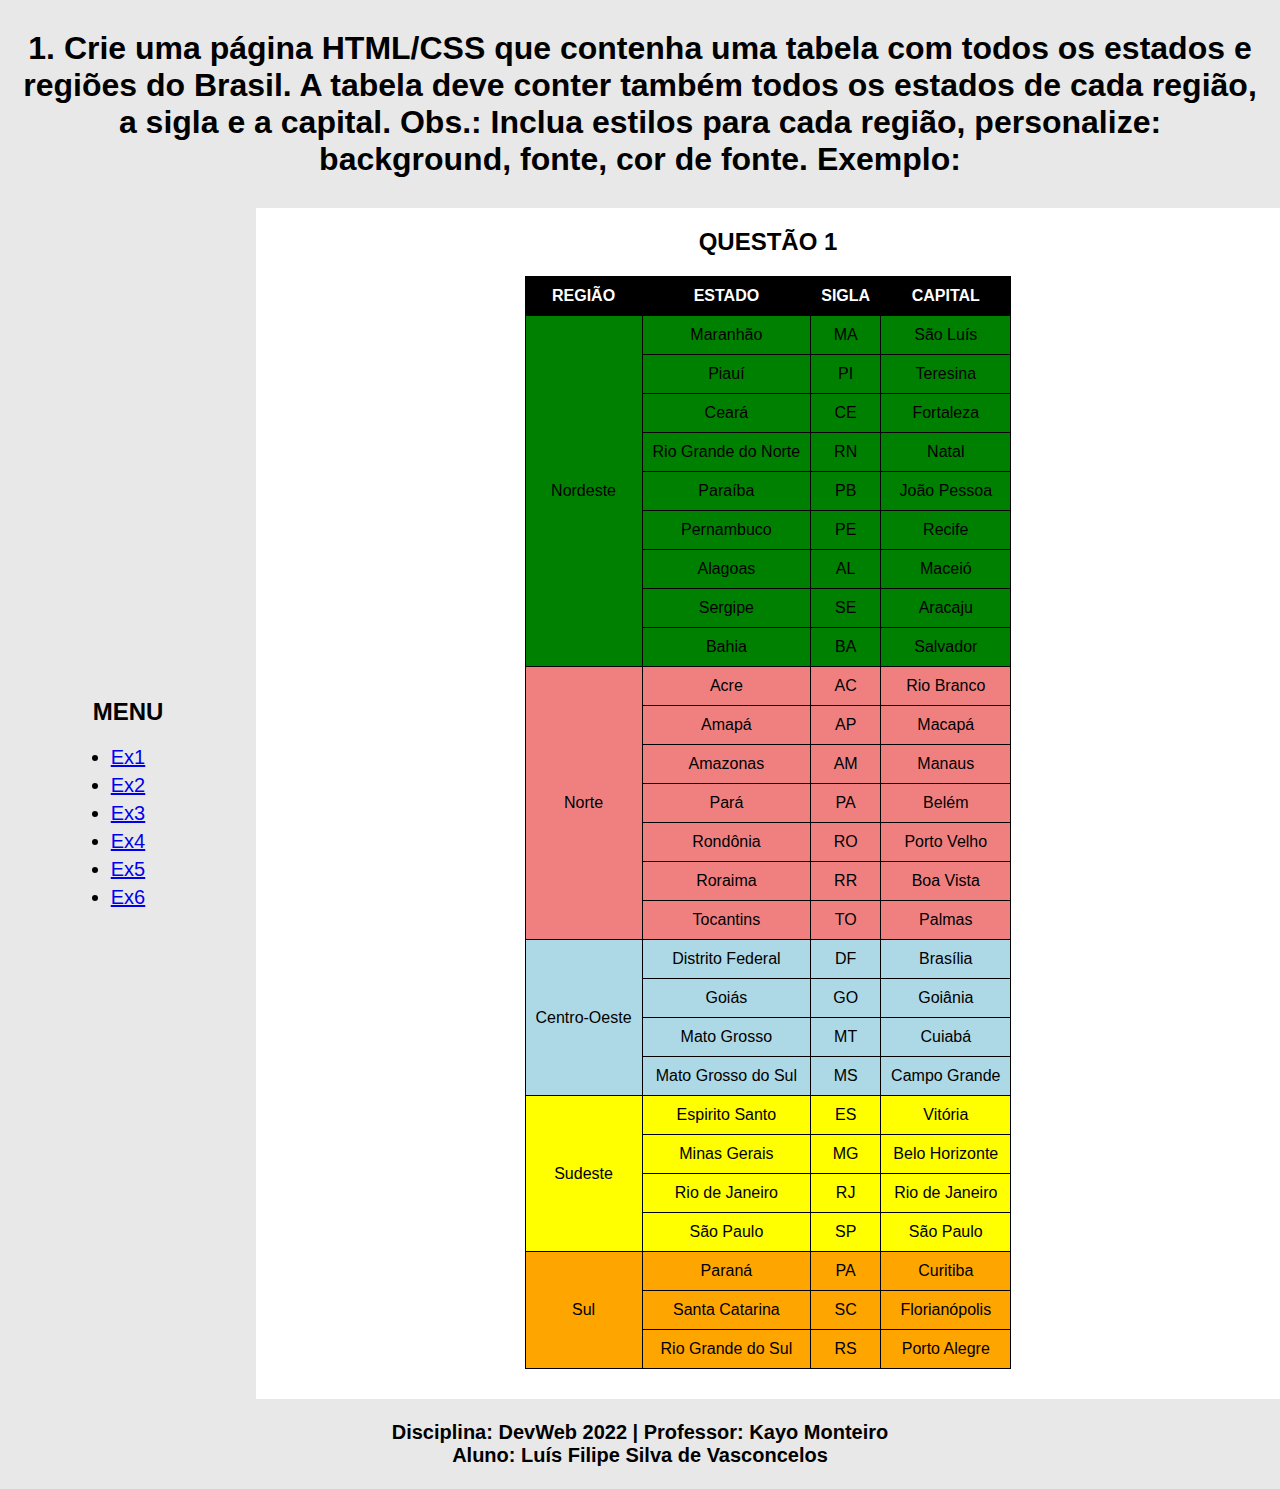
<file: questao1/index.html>
<!-- 
    Crie uma página HTML/CSS que contenha uma tabela com todos os estados
    e regiões do Brasil. A tabela deve conter também todos os estados de cada
    região, a sigla e a capital. Obs.: Inclua estilos para cada região, personalize:
    background, fonte, cor de fonte. Exemplo:
-->


<!DOCTYPE html>
<html lang="pt-br">
<head>
    <meta charset="UTF-8">
    <meta http-equiv="X-UA-Compatible" content="IE=edge">
    <meta name="viewport" content="width=device-width, initial-scale=1.0">
    <link rel="stylesheet" href="styles.css">
    <link rel="stylesheet" href="../main.css">
    <title>Questao 1</title>
</head>
<body>
    <header>
        <h1 class="questao">1. Crie uma página HTML/CSS que contenha uma tabela com todos os estados
            e regiões do Brasil. A tabela deve conter também todos os estados de cada
            região, a sigla e a capital. Obs.: Inclua estilos para cada região, personalize:
            background, fonte, cor de fonte. Exemplo:</h1>
    </header>
    <div class="corpo">
        <aside>
            <h2 class="menu-title">Menu</h2>
            <nav>
                <ul class="nav">
                    <li><a href="../questao1/index.html">Ex1</a></li>
                    <li><a href="../questao2/index.html">Ex2</a></li>
                    <li><a href="../questao3/index.html">Ex3</a></li>
                    <li><a href="../questao4/index.html">Ex4</a></li>
                    <li><a href="../questao5/index.html">Ex5</a></li>
                    <li><a href="../questao6/index.html">Ex6</a></li>
                </ul>
            </nav>
        </aside>
        <main>
            <h2 class="content-title">Questão 1</h2>
            <table align="center">
                <thead>
                    <tr>
                        <th>Região</th>
                        <th>Estado</th>
                        <th>Sigla</th>
                        <th>Capital</th>
                    </tr>
                </thead>
                <tbody>
                    <tr>
                        <td rowspan="9">Nordeste</td>
                        <td>Maranhão</td>
                        <td>MA</td>
                        <td>São Luís</td>
                    </tr>
                    <tr>
                        <td>Piauí</td>
                        <td>PI</td>
                        <td>Teresina</td>
                    </tr>
                    <tr>
                        <td>Ceará</td>
                        <td>CE</td>
                        <td>Fortaleza</td>
                    </tr>
                    <tr>
                        <td>Rio Grande do Norte</td>
                        <td>RN</td>
                        <td>Natal</td>
                    </tr>
                    <tr>
                        <td>Paraíba</td>
                        <td>PB</td>
                        <td>João Pessoa</td>
                    </tr>
                    <tr>
                        <td>Pernambuco</td>
                        <td>PE</td>
                        <td>Recife</td>
                    </tr>
                    <tr>
                        <td>Alagoas</td>
                        <td>AL</td>
                        <td>Maceió</td>
                    </tr>
                    <tr>
                        <td>Sergipe</td>
                        <td>SE</td>
                        <td>Aracaju</td>
                    </tr>
                    <tr>
                        <td>Bahia</td>
                        <td>BA</td>
                        <td>Salvador</td>
                    </tr>
                    <tr>
                        <td rowspan="7">Norte</td>
                        <td>Acre</td>
                        <td>AC</td>
                        <td>Rio Branco</td>
                    </tr>
                    <tr>
                        <td>Amapá</td>
                        <td>AP</td>
                        <td>Macapá</td>
                    </tr>
                    <tr>
                        <td>Amazonas</td>
                        <td>AM</td>
                        <td>Manaus</td>
                    </tr>
                    <tr>
                        <td>Pará</td>
                        <td>PA</td>
                        <td>Belém</td>
                    </tr>
                    <tr>
                        <td>Rondônia</td>
                        <td>RO</td>
                        <td>Porto Velho</td>
                    </tr>
                    <tr>
                        <td>Roraima</td>
                        <td>RR</td>
                        <td>Boa Vista</td>
                    </tr>
                    <tr>
                        <td>Tocantins</td>
                        <td>TO</td>
                        <td>Palmas</td>
                    </tr>
                    <tr>
                        <td rowspan="4">Centro-Oeste</td>
                        <td>Distrito Federal</td>
                        <td>DF</td>
                        <td>Brasília</td>
                    </tr>
                    <tr>
                        <td>Goiás</td>
                        <td>GO</td>
                        <td>Goiânia</td>
                    </tr>
                    <tr>
                        <td>Mato Grosso</td>
                        <td>MT</td>
                        <td>Cuiabá</td>
                    </tr>
                    <tr>
                        <td>Mato Grosso do Sul</td>
                        <td>MS</td>
                        <td>Campo Grande</td>
                    </tr>
                    <tr>
                        <td rowspan="4">Sudeste</td>
                        <td>Espirito Santo</td>
                        <td>ES</td>
                        <td>Vitória</td>
                    </tr>
                    <tr>
                        <td>Minas Gerais</td>
                        <td>MG</td>
                        <td>Belo Horizonte</td>
                    </tr>
                    <tr>
                        <td>Rio de Janeiro</td>
                        <td>RJ</td>
                        <td>Rio de Janeiro</td>
                    </tr>
                    <tr>
                        <td>São Paulo</td>
                        <td>SP</td>
                        <td>São Paulo</td>
                    </tr>
                    <tr>
                        <td rowspan="3">Sul</td>
                        <td>Paraná</td>
                        <td>PA</td>
                        <td>Curitiba</td>
                    </tr>
                    <tr>
                        <td>Santa Catarina</td>
                        <td>SC</td>
                        <td>Florianópolis</td>
                    </tr>
                    <tr>
                        <td>Rio Grande do Sul</td>
                        <td>RS</td>
                        <td>Porto Alegre</td>
                    </tr>
                </tbody>
            </table>
        </main>
    </div>
    <footer>
        <p class="p-footer">
            Disciplina: DevWeb 2022 | Professor: Kayo Monteiro
            <br>
            Aluno: Luís Filipe Silva de Vasconcelos
        </p>
    </footer>
</body>
</html>
</file>
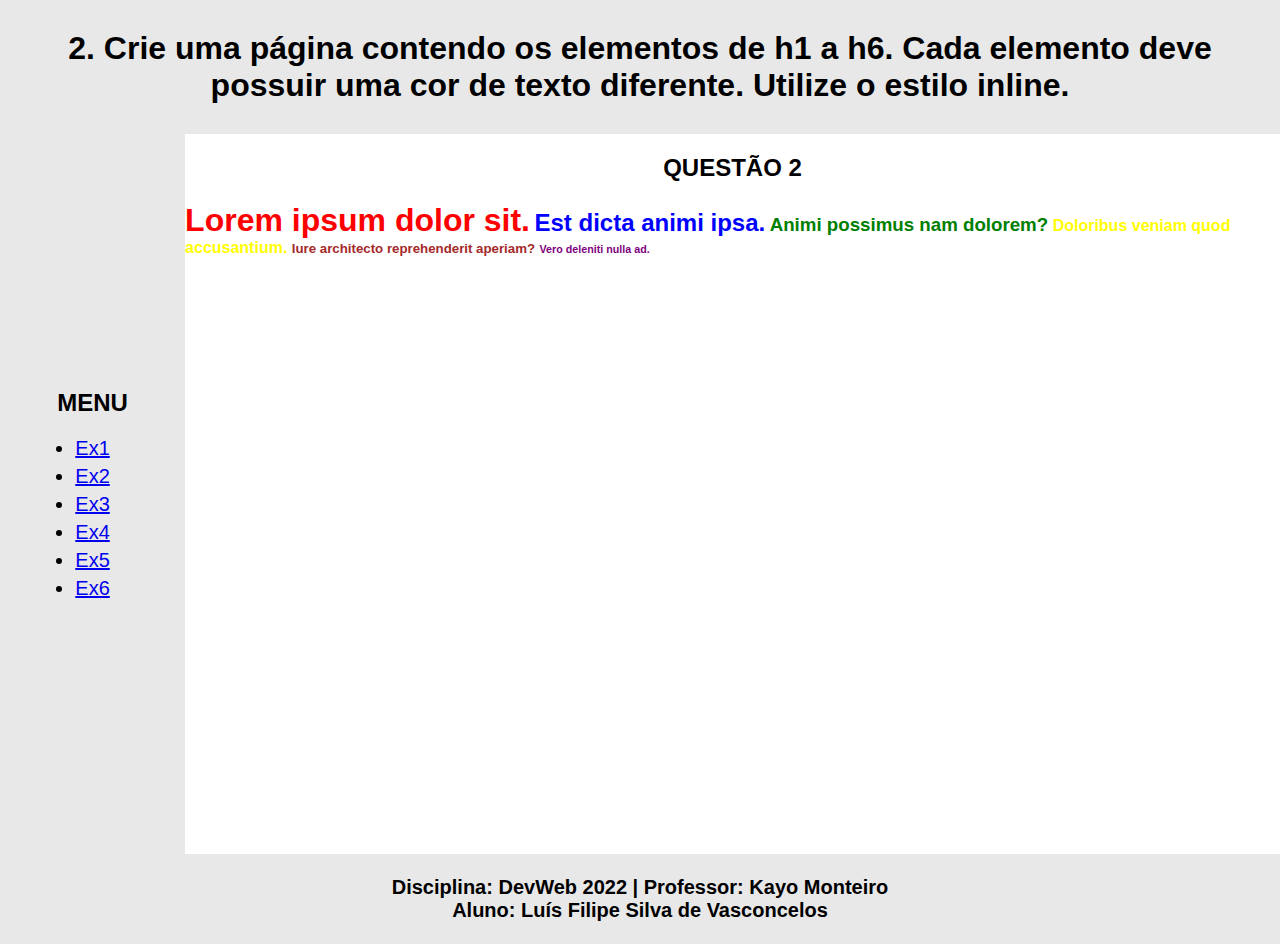
<file: questao2/index.html>
<!--
    Crie uma página contendo os elementos de h1 a h6. Cada elemento deve
    possuir uma cor de texto diferente. Utilize o estilo inline.    
-->

<!DOCTYPE html>
<html lang="pt-br">
<head>
    <meta charset="UTF-8">
    <meta http-equiv="X-UA-Compatible" content="IE=edge">
    <meta name="viewport" content="width=device-width, initial-scale=1.0">
    <link rel="stylesheet" href="../main.css">
    <link rel="stylesheet" href="style.css">
    
    <title>Questao 1</title>
</head>
<body>
    <header>
        <h1 class="questao">2. Crie uma página contendo os elementos de h1 a h6. Cada elemento deve
            possuir uma cor de texto diferente. Utilize o estilo inline.    </h1>
    </header>
    <div class="corpo">
        <aside>
            <h2 class="menu-title">Menu</h2>
            <nav>
                <ul class="nav">
                    <li><a href="../questao1/index.html">Ex1</a></li>
                    <li><a href="../questao2/index.html">Ex2</a></li>
                    <li><a href="../questao3/index.html">Ex3</a></li>
                    <li><a href="../questao4/index.html">Ex4</a></li>
                    <li><a href="../questao5/index.html">Ex5</a></li>
                    <li><a href="../questao6/index.html">Ex6</a></li>
                </ul>
            </nav>
        </aside>
        <main>
            <h2 class="content-title">Questão 2</h2>
            <div>
                <h1 id="h1">Lorem ipsum dolor sit.</h1>
                <h2 id="h2">Est dicta animi ipsa.</h2>
                <h3 id="h3">Animi possimus nam dolorem?</h3>
                <h4 id="h4">Doloribus veniam quod accusantium.</h4>
                <h5 id="h5">Iure architecto reprehenderit aperiam?</h5>
                <h6 id="h6">Vero deleniti nulla ad.</h6>
            </div>
        </main>
    </div>
    <footer>
        <p class="p-footer">
            Disciplina: DevWeb 2022 | Professor: Kayo Monteiro
            <br>
            Aluno: Luís Filipe Silva de Vasconcelos
        </p>
    </footer>
</body>
</html>
</file>
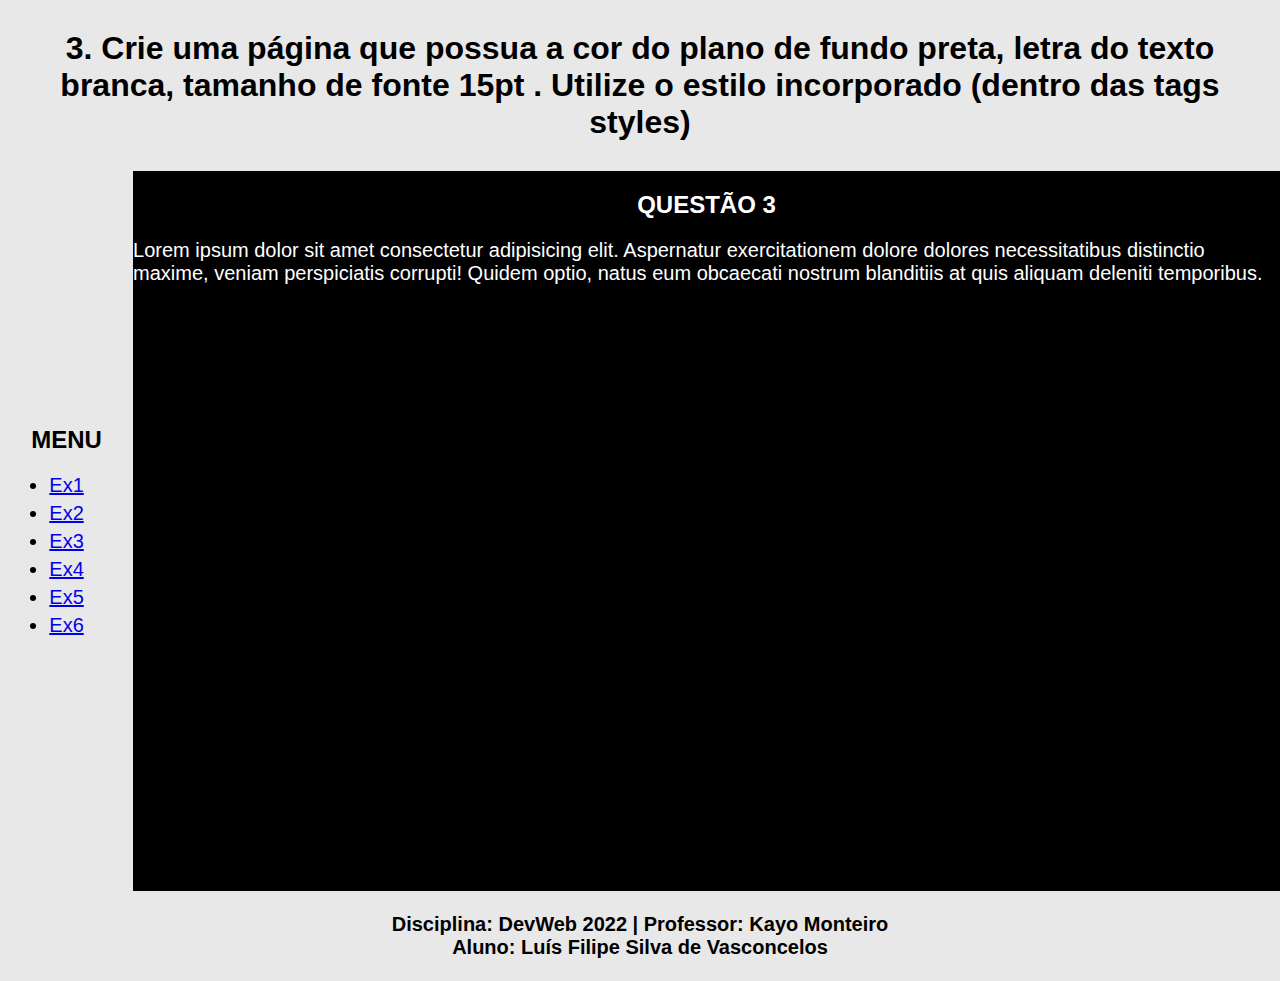
<file: questao3/index.html>
<!--
    Crie uma página que possua a cor do plano de fundo preta, letra do texto
    branca, tamanho de fonte 15pt . Utilize o estilo incorporado (dentro das tags
    <style> </style>). 
-->

<!DOCTYPE html>
<html lang="pt-br">
<head>
    <meta charset="UTF-8">
    <meta http-equiv="X-UA-Compatible" content="IE=edge">
    <meta name="viewport" content="width=device-width, initial-scale=1.0">
    <link rel="stylesheet" href="../main.css">
    <title>Questao 3</title>
    <style>
        body {
            background-color: black;
        }
        p {
            color:white;
            font-size: 15pt;
        }
    </style>
</head>
<body>
    <header>
        <h1 class="questao">3. Crie uma página que possua a cor do plano de fundo preta, letra do texto
            branca, tamanho de fonte 15pt . Utilize o estilo incorporado (dentro das tags styles)</h1>
    </header>
    <div class="corpo">
        <aside>
            <h2 class="menu-title">Menu</h2>
            <nav>
                <ul class="nav">
                    <li><a href="../questao1/index.html">Ex1</a></li>
                    <li><a href="../questao2/index.html">Ex2</a></li>
                    <li><a href="../questao3/index.html">Ex3</a></li>
                    <li><a href="../questao4/index.html">Ex4</a></li>
                    <li><a href="../questao5/index.html">Ex5</a></li>
                    <li><a href="../questao6/index.html">Ex6</a></li>
                </ul>
            </nav>
        </aside>
        <main>
            <h2 class="content-title" style="color:#fff;">Questão 3</h2>
            <div>
                <p>Lorem ipsum dolor sit amet consectetur adipisicing elit. Aspernatur exercitationem dolore dolores necessitatibus distinctio maxime, veniam perspiciatis corrupti! Quidem optio, natus eum obcaecati nostrum blanditiis at quis aliquam deleniti temporibus.</p>
            </div>
        </main>
    </div>
    <footer>
        <p class="p-footer">
            Disciplina: DevWeb 2022 | Professor: Kayo Monteiro
            <br>
            Aluno: Luís Filipe Silva de Vasconcelos
        </p>
    </footer>
</body>
</html>
</file>
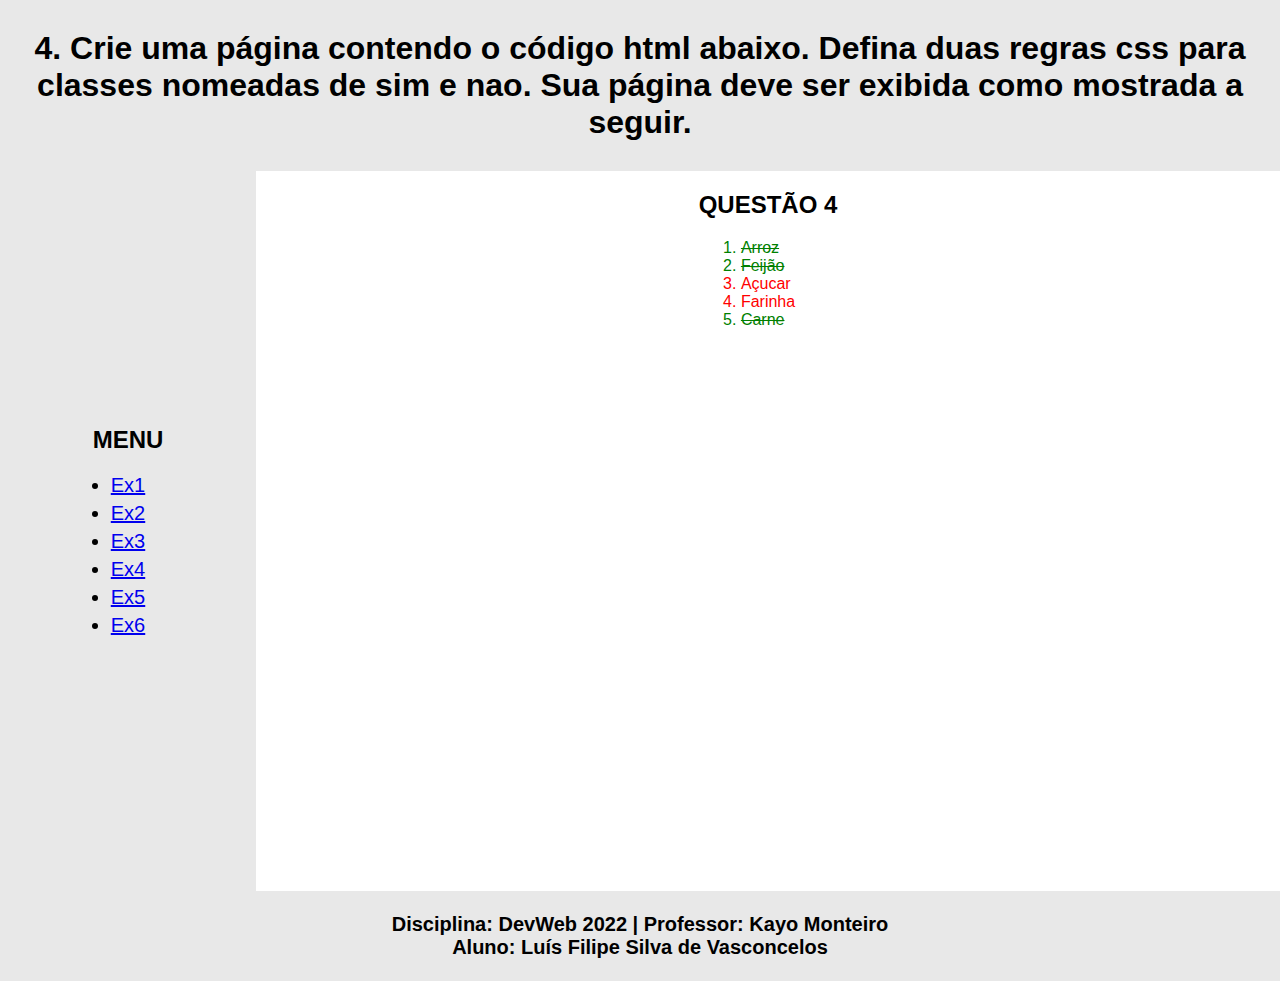
<file: questao4/index.html>
<!--
    Crie uma página contendo o código html abaixo. Defina duas regras css para
    classes nomeadas de sim e nao. Sua página deve ser exibida como mostrada
    a seguir. 
-->

<!DOCTYPE html>
<html lang="pt-br">
<head>
    <meta charset="UTF-8">
    <meta http-equiv="X-UA-Compatible" content="IE=edge">
    <meta name="viewport" content="width=device-width, initial-scale=1.0">
    <title>Questao 4</title>
    <link rel="stylesheet" href="style.css">
    <link rel="stylesheet" href="../main.css">
</head>
<body>
    <header>
        <h1 class="questao">4. Crie uma página contendo o código html abaixo. Defina duas regras css para
            classes nomeadas de sim e nao. Sua página deve ser exibida como mostrada
            a seguir. </h1>
    </header>
    <div class="corpo">
        <aside>
            <h2 class="menu-title">Menu</h2>
            <nav>
                <ul class="nav">
                    <li><a href="../questao1/index.html">Ex1</a></li>
                    <li><a href="../questao2/index.html">Ex2</a></li>
                    <li><a href="../questao3/index.html">Ex3</a></li>
                    <li><a href="../questao4/index.html">Ex4</a></li>
                    <li><a href="../questao5/index.html">Ex5</a></li>
                    <li><a href="../questao6/index.html">Ex6</a></li>
                </ul>
            </nav>
        </aside>
        <main>
            <h2 class="content-title">Questão 4</h2>
            <div>
                <ol>
                    <li class="sim">Arroz</li>
                    <li class="sim">Feijão</li>
                    <li class="nao">Açucar</li>
                    <li class="nao">Farinha</li>
                    <li class="sim">Carne</li>
                </ol>
            </div>
        </main>
    </div>
    <footer>
        <p class="p-footer">
            Disciplina: DevWeb 2022 | Professor: Kayo Monteiro
            <br>
            Aluno: Luís Filipe Silva de Vasconcelos
        </p>
    </footer>
</body>
</html>
</file>
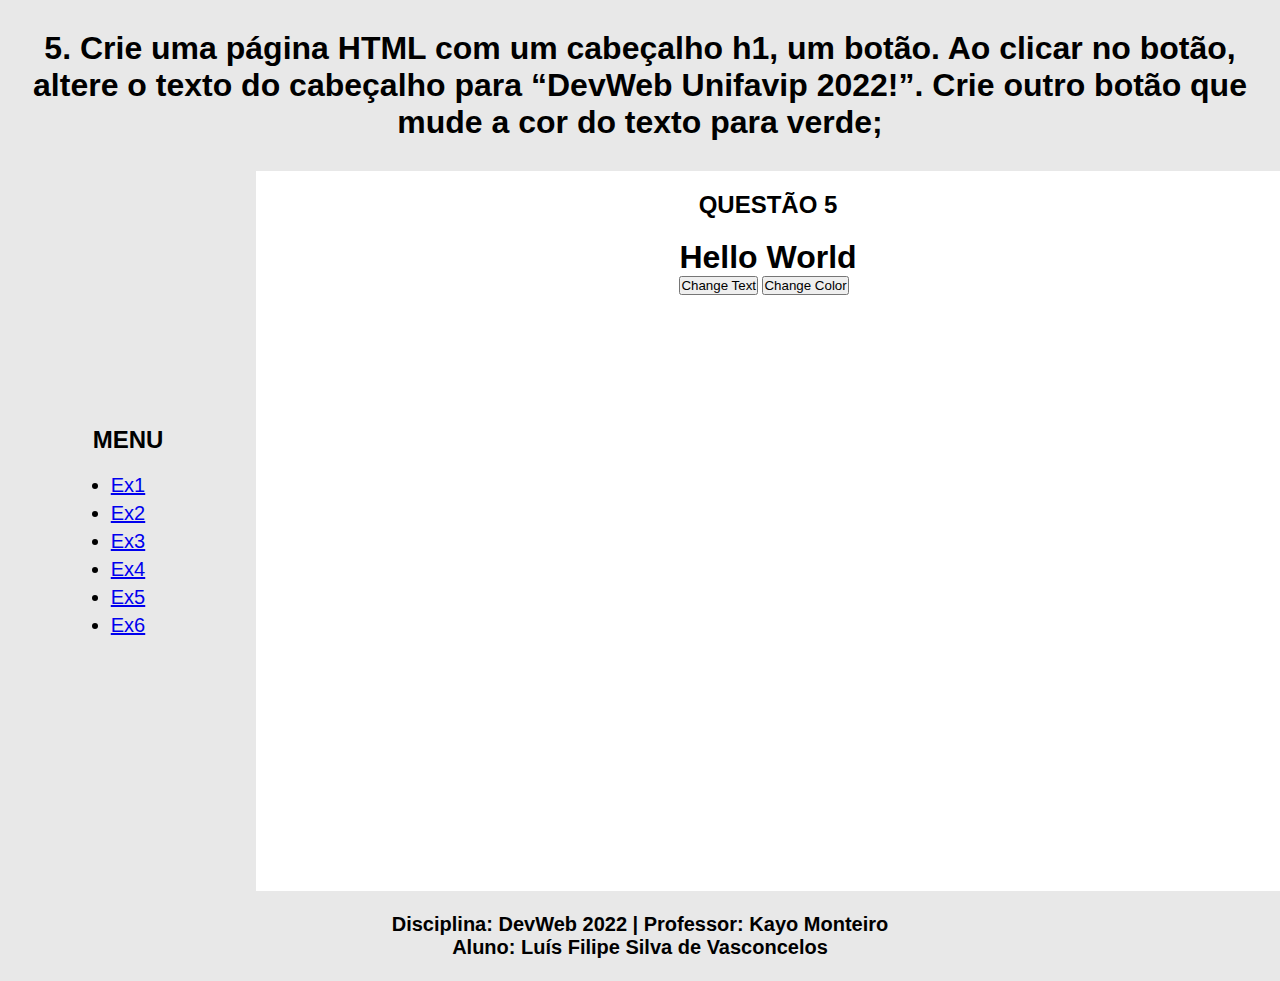
<file: questao5/index.html>
<!--
    Crie uma página HTML com um cabeçalho h1, um botão. Ao clicar no botão,
    altere o texto do cabeçalho para “DevWeb Unifavip 2022!”. Crie outro botão
    que mude a cor do texto para verde;
-->

<!DOCTYPE html>
<html lang="pt-br">
<head>
    <meta charset="UTF-8">
    <meta http-equiv="X-UA-Compatible" content="IE=edge">
    <meta name="viewport" content="width=device-width, initial-scale=1.0">
    <title>Questao 5</title>
    <link rel="stylesheet" href="../main.css">
</head>
<body>
    <header>
        <h1 class="questao">5. Crie uma página HTML com um cabeçalho h1, um botão. Ao clicar no botão,
            altere o texto do cabeçalho para “DevWeb Unifavip 2022!”. Crie outro botão
            que mude a cor do texto para verde;</h1>
    </header>
    <div class="corpo">
        <aside>
            <h2 class="menu-title">Menu</h2>
            <nav>
                <ul class="nav">
                    <li><a href="../questao1/index.html">Ex1</a></li>
                    <li><a href="../questao2/index.html">Ex2</a></li>
                    <li><a href="../questao3/index.html">Ex3</a></li>
                    <li><a href="../questao4/index.html">Ex4</a></li>
                    <li><a href="../questao5/index.html">Ex5</a></li>
                    <li><a href="../questao6/index.html">Ex6</a></li>
                </ul>
            </nav>
        </aside>
        <main>
            <h2 class="content-title">Questão 5</h2>
            <div>
                <h1 id="title">Hello World</h1>
                <button id="change-text">Change Text</button>
                <button id="change-color">Change Color</button>
            </div>
        </main>
    </div>
    <footer>
        <p class="p-footer">
            Disciplina: DevWeb 2022 | Professor: Kayo Monteiro
            <br>
            Aluno: Luís Filipe Silva de Vasconcelos
        </p>
    </footer>
    <script src="script.js"></script>
</body>
</html>
</file>
<file: questao1/styles.css>
table, th, td {
    border: 1px solid black;
}

table {
    border-collapse: collapse;
    margin: auto;
}

th, td {
    padding: 10px;
    text-align: center;
}

th {
    font-weight: bold;
    background-color: #000;
    color: #fff;
    text-transform: uppercase;
}

tr:nth-child(-n+9) {
    background-color: green;
}

tr:nth-child(n+10):nth-child(-n+16){
    background-color: lightcoral;
}

tr:nth-child(n+17):nth-child(-n+20){
    background-color: lightblue;
}

tr:nth-child(n+21):nth-child(-n+24){
    background-color: yellow;
}

tr:nth-child(n+25):nth-child(-n+27){
    background-color: orange;
}

/*Vai de -- até --*/
</file>
<file: main.css>
* {
    margin: 0;
    padding: 0;
    box-sizing: border-box;
    font-family: sans-serif;
}

header {
    width: 100vw;
    display: flex;
    justify-content: center;
    align-items: center;
    padding: 30px 20px;
    background-color: rgb(232, 232, 232);
    min-height: 10vh;
}


.questao {
    text-align: center;
}

.corpo {
    display: flex;
    flex-grow: 1;
    min-height: 80vh;   
}

.corpo > aside {
    width: 20vw;
    background-color: rgb(232, 232, 232);
    display: flex;
    justify-content: center;
    align-items: center;
    flex-direction: column;
}

.corpo > main {
    flex-grow: 1;
    display: flex;
    align-items: center;
    flex-direction: column;
    padding-bottom: 30px;
}

.corpo > main > h2 {
    text-align: center;
}

.content-title {
    margin-top: 20px;
    margin-bottom: 20px;
    text-transform: uppercase;
}

.menu-title {
    text-align: center;
    margin-top: 20px;
    text-transform: uppercase;
}

.nav {
    display: flex;
    justify-content: center;
    align-items: center;
    flex-direction: column;
    margin-top: 20px;
    margin-bottom: 20px;
    gap: 5px;
}

.nav > li {
    font-size: 20px;
}

footer {
    background-color: rgb(232, 232, 232);
    height: 10vh;
    display: flex;
    justify-content: center;
    align-items: center;
}

.p-footer {
    font-size: 20px;
    text-align: center;
    font-weight: bold;
    color: #000;
}
</file>
<file: questao2/style.css>
#h1, #h2, #h3, #h4, #h5, #h6 {
    display: inline;
}

#h1 {
    color: red;
}

#h2 {
    color: blue;
}

#h3 {
    color: green;
}

#h4 {
    color: yellow;
}

#h5 {
    color: brown;
}

#h6 {
    color: purple;
}
</file>
<file: questao4/style.css>
.sim {
    color: green;
    text-decoration: line-through;
}

.nao {
    color: red;
}
</file>
